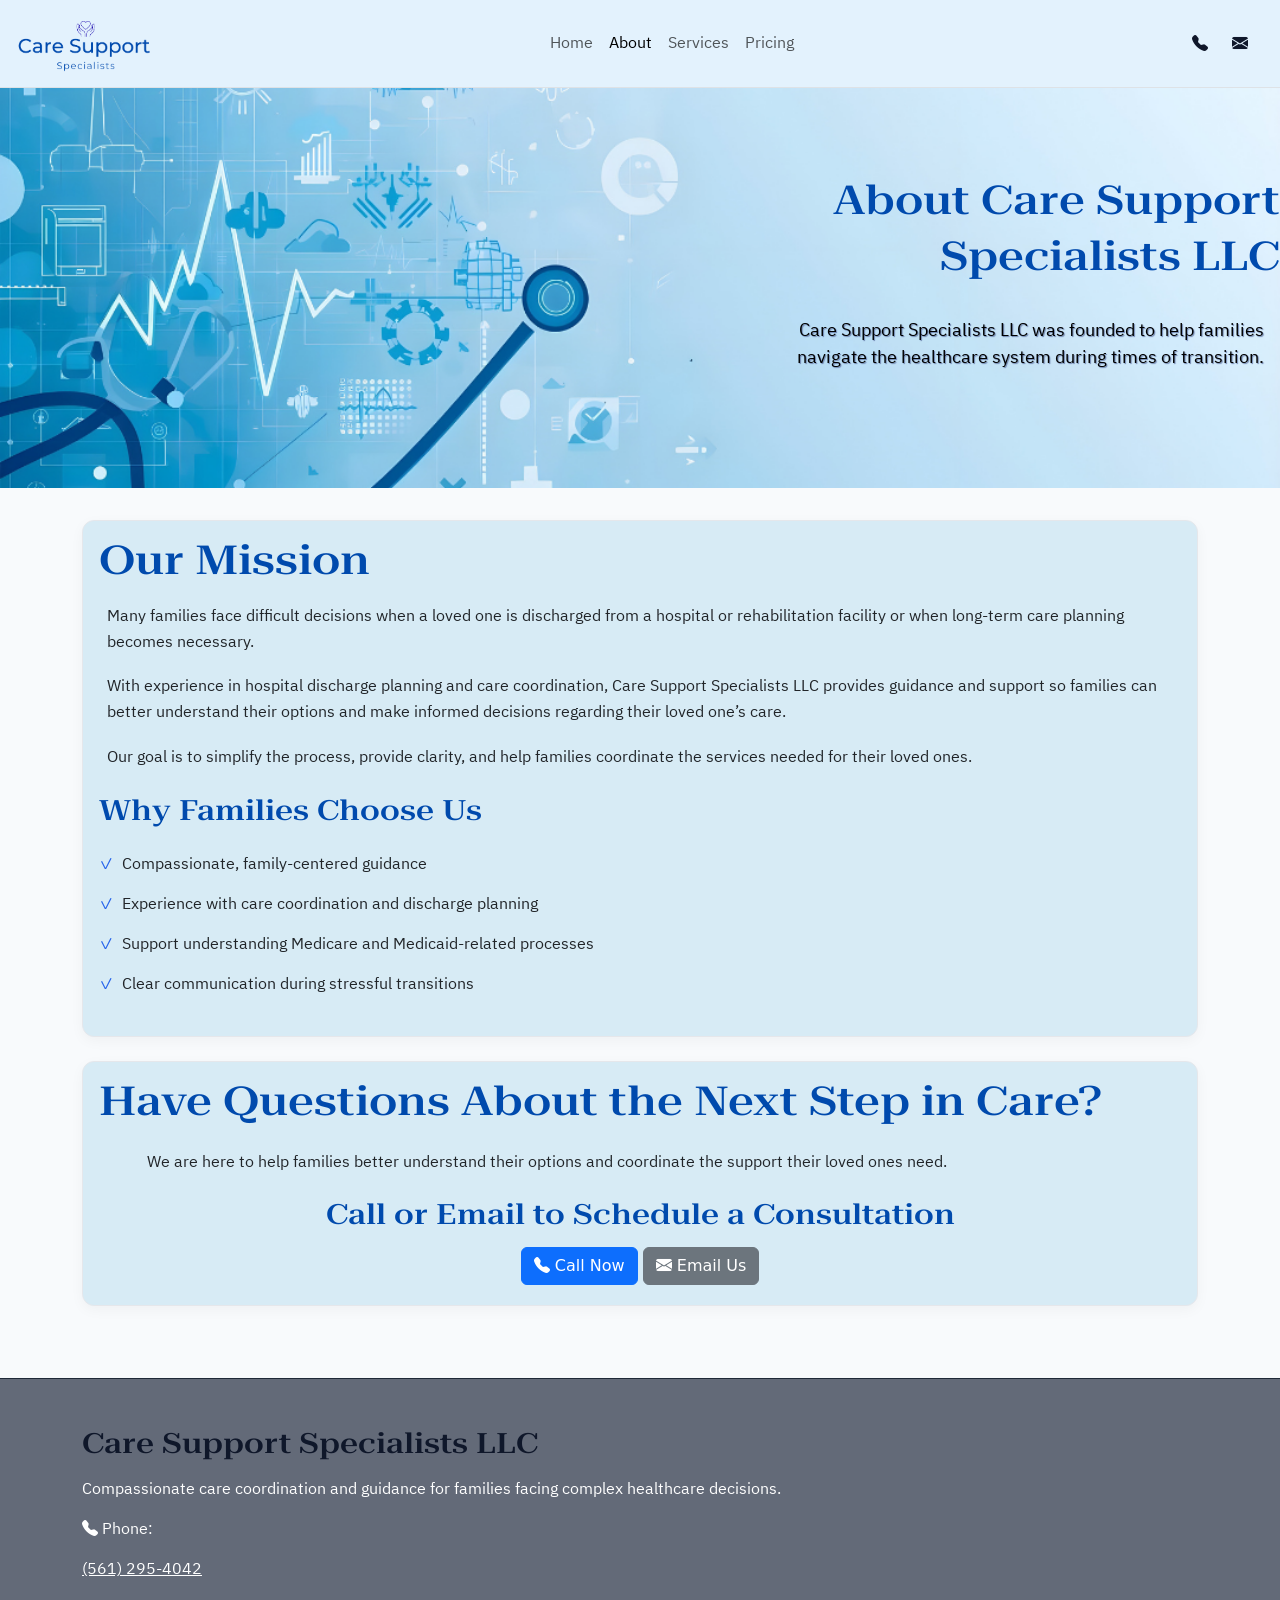
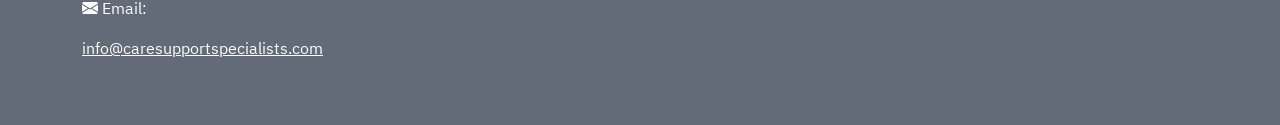
<file: docs/about.html>
<html lang="en">
<head>
  <meta charset="UTF-8" />
  <meta name="viewport" content="width=device-width, initial-scale=1.0" />
  <title>About | Care Support Specialists LLC</title>
  <link
  href="https://cdn.jsdelivr.net/npm/bootstrap@5.3.8/dist/css/bootstrap.min.css"
  rel="stylesheet">
  <link rel="stylesheet" href="https://cdn.jsdelivr.net/npm/bootstrap-icons@1.13.1/font/bootstrap-icons.min.css">
  <link href="https://fonts.googleapis.com/css2?family=IBM+Plex+Sans+Devanagari:wght@100;200;300;400;500;600;700&family=Noto+Kufi+Arabic:wght@100..900&family=Roboto+Serif:ital,opsz,wdth,wght,GRAD@0,8..144,140.8,564,-50;1,8..144,140.8,564,-50&display=swap" rel="stylesheet">
  <link
    rel="stylesheet"
    href="https://cdnjs.cloudflare.com/ajax/libs/animate.css/4.1.1/animate.min.css"
  />
  <link rel="stylesheet" href="assets/css/styles.css" />
</head>
<body>
  <header class="site-header sticky-top">
    <nav class="navbar navbar-expand-lg custom-navbar border-bottom">
      <div class="container-fluid d-flex align-items-center">

        <a class="navbar-brand me-auto" href="index.html">
          <img src="assets/images/logo/careSupportSpecialistWordmarkLogo.png" alt="Logo" class="brand-logo">
        </a>

        <div class="d-flex align-items-center order-lg-3">
          <div class="nav-phone-icon me-3">
            <a href="tel:15612954042" class="nav-link"><i class="bi bi-telephone-fill"></i></a>
          </div>
          <div class="nav-mail-icon me-3">
            <a href="mailto:info@caresupportspecialists.com" class="nav-link"><i class="bi bi-envelope-fill"></i></a>
          </div>
          <button class="navbar-toggler" type="button" data-bs-toggle="collapse" data-bs-target="#mainNav">
            <span class="navbar-toggler-icon"></span>
          </button>
        </div>

        <div class="collapse navbar-collapse justify-content-center text-end order-lg-2" id="mainNav">
          <ul class="navbar-nav">
            <li class="nav-item"><a class="nav-link" href="index.html">Home</a></li>
            <li class="nav-item"><a class="nav-link active" href="about.html">About</a></li>
            <li class="nav-item"><a class="nav-link" href="services.html">Services</a></li>
            <li class="nav-item"><a class="nav-link" href="pricing.html">Pricing</a></li>
          </ul>
        </div>

      </div>
    </nav>
  </header>

  <section>
    <div class="d-flex flex-column align-items-end justify-content-center text-end about">
      <div class="banner">
        <h1 class="animate__animated animate__slideInRight ms-auto">About Care Support Specialists LLC</h1>
        <p class="ms-auto mr-1 animate__animated animate__slideInRight animate__delay-1s">
          Care Support Specialists LLC was founded to help families navigate the healthcare system during times of transition.        
        </p>
      </div>
    </div>
  </section>
  <div class="container">
    <div class="row">
      <div class="col-xxl-12 col-xl-12 col-md-12 col-sm-12 col-12 mb-4 reveal-on-scroll">
        <div class="card">
          <div class="card-body">
            <h1>Our Mission</h1>
            <div class="mission-statement ms-2 mb-4">
              <p class="card-text">
                Many families face difficult decisions when a loved one is discharged from a hospital or rehabilitation facility or when long-term care planning becomes necessary.
              </p>
              <p class="card-text">
                With experience in hospital discharge planning and care coordination, Care Support Specialists LLC provides guidance and support so families can better understand their options and make informed decisions regarding their loved one’s care.
              </p>
              <p class="card-text">
                Our goal is to simplify the process, provide clarity, and help families coordinate the services needed for their loved ones.
              </p>
            </div>
            <h3>Why Families Choose Us</h3>
            <ul class="list-unstyled">
              <li>Compassionate, family-centered guidance</li>
              <li>Experience with care coordination and discharge planning</li>
              <li>Support understanding Medicare and Medicaid-related processes</li>
              <li>Clear communication during stressful transitions</li>
            </ul>
          </div>
        </div>
      </div>
      
      <div class="col-xxl-12 col-xl-12 col-md-12 col-sm-12 col-12 mb-4 reveal-on-scroll">
        <div class="card">
          <div class="card-body">
            <h1>Have Questions About the Next Step in Care?</h1>
            <p class="px-lg-5 px-md-5 mb-4 mt-4">
              We are here to help families better understand their options and coordinate the support their loved ones need.
            </p>
            <div class="text-center">
              <h3>Call or Email to Schedule a Consultation</h3>
              <a href="tel:15612954042" class="btn btn-primary mb-1">
                <i class="bi bi-telephone-fill"></i>
                Call Now
              </a>
              <a href="mailto:info@caresupportspecialists.com" class="btn btn-secondary mb-1">
                <i class="bi bi-envelope-fill"></i>
                Email Us
              </a>
            </div>
          </div>
        </div>
      </div>
    </div>
  </div>

  <footer>
    <div class="container">
      <h3>Care Support Specialists LLC</h3>
      <p>Compassionate care coordination and guidance for families facing complex healthcare decisions.</p>
      <p>
        <i class="bi bi-telephone-fill"></i>
        Phone:
      </p>
      <p>
        <a href="tel:15612954042">(561) 295-4042</a>
      </p>
      <p>
        <i class="bi bi-envelope-fill"></i>
        Email:
      </p>
      <p>
        <a href="mailto:info@caresupportspecialists.
        com">info@caresupportspecialists.com</a>
      </p>
      </p>
      <!-- <p>
        <i class="bi bi-geo-alt-fill"></i>
        <strong>Address:</strong> 123 Main Street, Suite 100, Anytown, FL 12345
      </p> -->
    </div>
  </footer>
  <script src="https://cdn.jsdelivr.net/npm/bootstrap@5.3.8/dist/js/bootstrap.bundle.min.js"></script>
  <script src="assets/js/main.js"></script>
</body>
</html>
</file>
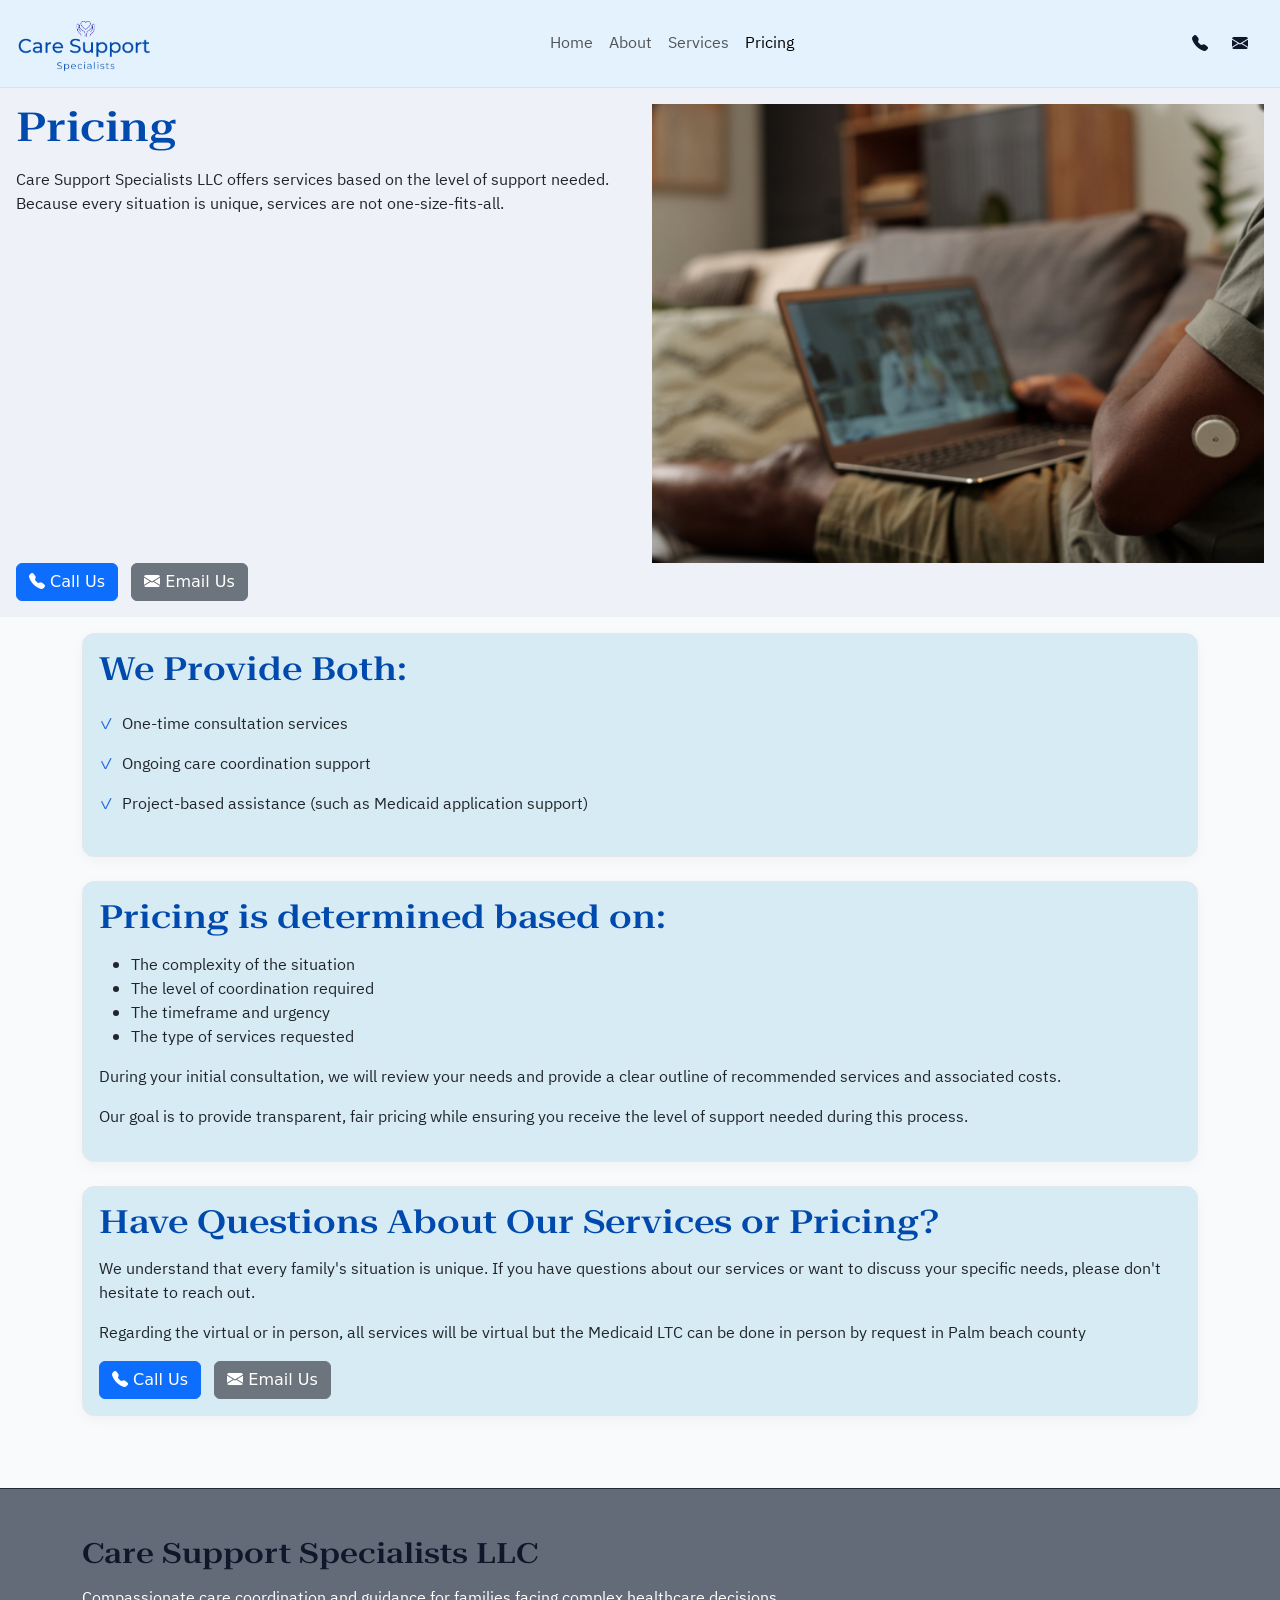
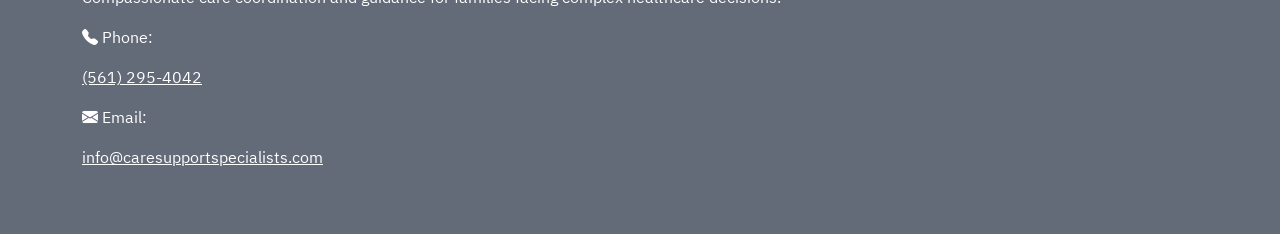
<file: docs/pricing.html>
<html lang="en">
<head>
  <meta charset="UTF-8" />
  <meta name="viewport" content="width=device-width, initial-scale=1.0" />
  <title>Care Support Specialists LLC | Care Coordination & Healthcare Transition Support</title>
  <!-- bootstrap and bi icon -->
  <link href="https://cdn.jsdelivr.net/npm/bootstrap@5.3.8/dist/css/bootstrap.min.css" rel="stylesheet">
  <link rel="stylesheet" href="https://cdn.jsdelivr.net/npm/bootstrap-icons@1.13.1/font/bootstrap-icons.min.css">
  <!-- google fonts -->
  <link rel="preconnect" href="https://fonts.googleapis.com">
  <link rel="preconnect" href="https://fonts.gstatic.com" crossorigin>
  <link href="https://fonts.googleapis.com/css2?family=IBM+Plex+Sans+Devanagari:wght@100;200;300;400;500;600;700&family=Noto+Kufi+Arabic:wght@100..900&family=Roboto+Serif:ital,opsz,wdth,wght,GRAD@0,8..144,140.8,564,-50;1,8..144,140.8,564,-50&display=swap" rel="stylesheet">
  <link
    rel="stylesheet"
    href="https://cdnjs.cloudflare.com/ajax/libs/animate.css/4.1.1/animate.min.css"
  />
<!-- local styles -->
  <link rel="stylesheet" href="assets/css/styles.css" />
</head>
<body>
<header class="site-header sticky-top">
  <nav class="navbar navbar-expand-lg custom-navbar border-bottom">
    <div class="container-fluid d-flex align-items-center">
      
      <!-- 1. Logo on the left -->
      <a class="navbar-brand me-auto" href="index.html">
        <img src="assets/images/logo/careSupportSpecialistWordmarkLogo.png" alt="Logo" class="brand-logo">
      </a>

      <!-- 2. Icons on the right (Desktop) / Toggler (Mobile) -->
      <div class="d-flex align-items-center order-lg-3">
        <div class="nav-phone-icon me-3">
          <a href="tel:15612954042" class="nav-link"><i class="bi bi-telephone-fill"></i></a>
        </div>
        <div class="nav-mail-icon me-3">
          <a href="mailto:info@caresupportspecialists.com" class="nav-link"><i class="bi bi-envelope-fill"></i></a>
        </div>
        <button class="navbar-toggler" type="button" data-bs-toggle="collapse" data-bs-target="#mainNav">
          <span class="navbar-toggler-icon"></span>
        </button>
      </div>

      <!-- 3. Nav Links Centered (Moves below border on mobile because it's outside the d-flex container) -->
      <div class="collapse navbar-collapse justify-content-center text-end order-lg-2" id="mainNav">
        <ul class="navbar-nav">
          <li class="nav-item"><a class="nav-link" href="index.html">Home</a></li>
          <li class="nav-item"><a class="nav-link" href="about.html">About</a></li>
          <li class="nav-item"><a class="nav-link" href="services.html">Services</a></li>
          <li class="nav-item"><a class="nav-link active" href="pricing.html">Pricing</a></li>
        </ul>
      </div>

    </div>
  </nav>
</header>


  <section>
    <div class="pricing-first-header-section">
      <div class="row">
        <div class="col">
          <h1>Pricing</h1>
          <p>
            Care Support Specialists LLC offers services based on the level of support needed. Because every situation is unique, services are not one-size-fits-all.
          </p>
        </div>
        <div class="call-to-action-pricing-buttons col">
          <img src="assets/images/medicalStockSeries/virtualMeeting.png" alt="Logo" class="pricing-header-img">
        </div>
      </div>
        <a href="tel:15612954042" class="btn btn-primary me-2">
          <i class="bi bi-telephone-fill"></i>
          Call Us
        </a>
        <a href="mailto:info@caresupportspecialists.com" class="btn btn-secondary">
          <i class="bi bi-envelope-fill"></i>
          Email Us
        </a>
    </div>
  </section>

  <section class="pricing-table-section container">
    <div class="row">
      <div class="col-md-12 col-sm-12 col-12 mb-4 reveal-on-scroll">
        <div class="card pricing-table-card">
          <div class="card-body">
            <h2>We Provide Both:</h2>
            <ul class="list-unstyled">
              <li>One-time consultation services</li>
              <li>Ongoing care coordination support</li>
              <li>Project-based assistance (such as Medicaid application support)</li>
            </ul>
          </div>
        </div>
      </div>
      <div class="col-md-12 col-sm-12 col-12 mb-4 reveal-on-scroll">
        <div class="card pricing-table-card">
          <div class="card-body">
            <h2>Pricing is determined based on:</h2>
            <ul class="pricing-second-section-list">
              <li>The complexity of the situation</li>
              <li>The level of coordination required</li>
              <li>The timeframe and urgency</li>
              <li>The type of services requested</li>
            </ul>
            <p>
              During your initial consultation, we will review your needs and provide a clear outline of recommended services and associated costs.
            </p>
            <p>
              Our goal is to provide transparent, fair pricing while ensuring you receive the level of support needed during this process.
            </p>
          </div>
        </div>
      </div>
      <div class="col-md-12 col-sm-12 col-12 mb-4 reveal-on-scroll">
        <div class="card pricing-table-card">
          <div class="card-body">
            <h2>Have Questions About Our Services or Pricing?</h2>
            <p>
              We understand that every family's situation is unique. If you have questions about our services or want to discuss your specific needs, please don't hesitate to reach out.
            </p>
            <p>
              Regarding the virtual or in person, all services will be virtual but the Medicaid LTC can be done in person by request in Palm beach county 
            </p>
            <a href="tel:15612954042" class="btn btn-primary me-2">
              <i class="bi bi-telephone-fill"></i>
              Call Us
            </a>
            <a href="mailto:info@caresupportspecialists.com" class="btn btn-secondary">
              <i class="bi bi-envelope-fill"></i>
              Email Us
            </a>
          </div>
        </div>
      </div>
    </div>
  </section>

  <footer>
    <div class="container">
      <h3>Care Support Specialists LLC</h3>
      <p>Compassionate care coordination and guidance for families facing complex healthcare decisions.</p>
      <p>
        <i class="bi bi-telephone-fill"></i>
        Phone:
      </p>
      <p>
        <a href="tel:15612954042">(561) 295-4042</a>
      </p>
      <p>
        <i class="bi bi-envelope-fill"></i>
        Email:
      </p>
      <p>
        <a href="mailto:info@caresupportspecialists.
        com">info@caresupportspecialists.com</a>
      </p>
      </p>
      <!-- <p>
        <i class="bi bi-geo-alt-fill"></i>
        <strong>Address:</strong> 123 Main Street, Suite 100, Anytown, FL 12345
      </p> -->
    </div>
  </footer>
  <script src="https://cdn.jsdelivr.net/npm/bootstrap@5.3.8/dist/js/bootstrap.bundle.min.js"></script>
  <script src="assets/js/main.js"></script>
</body>
</html>
</file>
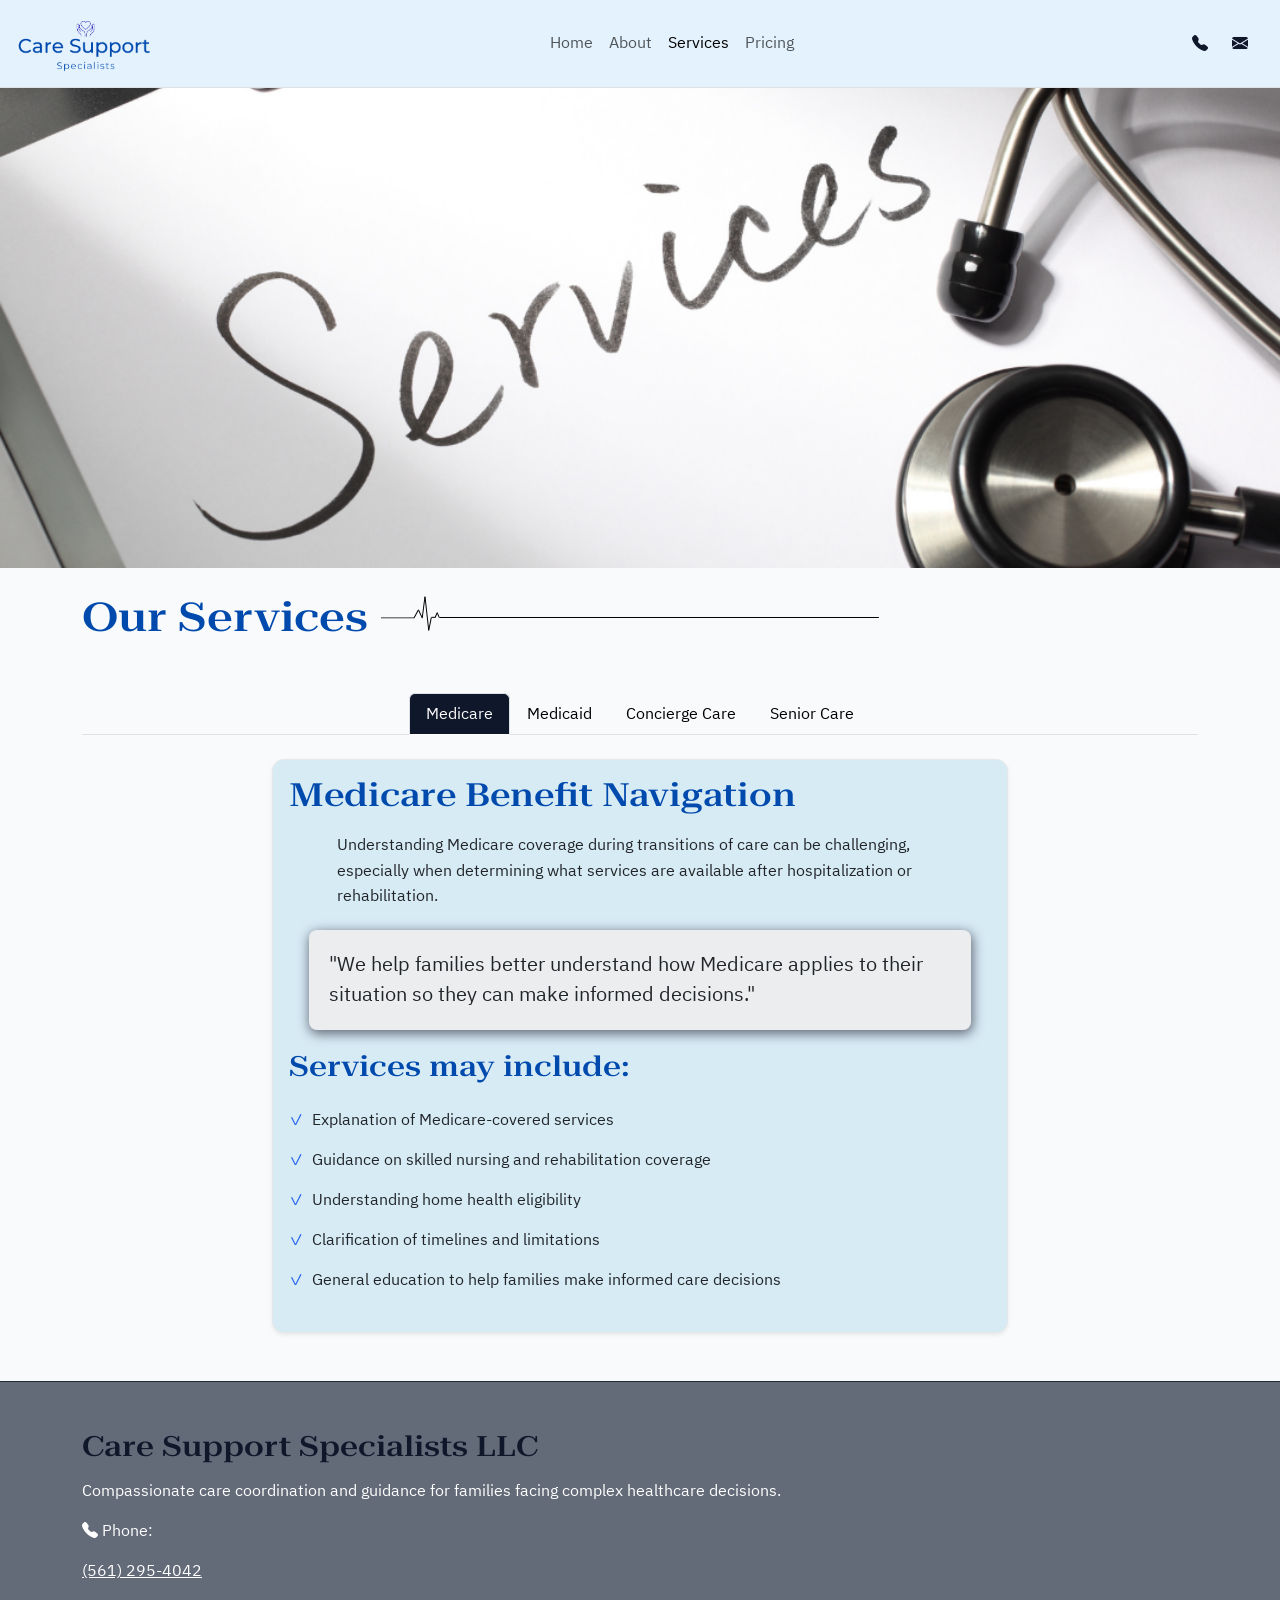
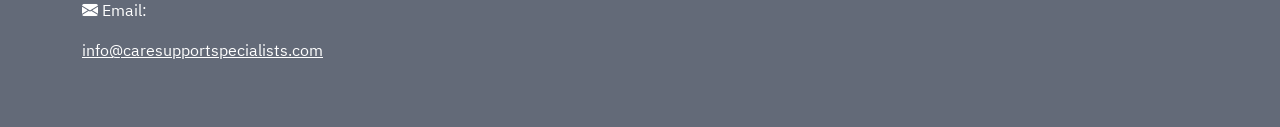
<file: docs/services.html>
<html lang="en">
<head>
  <meta charset="UTF-8" />
  <meta name="viewport" content="width=device-width, initial-scale=1.0" />
  <title>Services | Care Support Specialists LLC</title>
  <link
  href="https://cdn.jsdelivr.net/npm/bootstrap@5.3.8/dist/css/bootstrap.min.css"
  rel="stylesheet">
  <link rel="stylesheet" href="https://cdn.jsdelivr.net/npm/bootstrap-icons@1.13.1/font/bootstrap-icons.min.css">
  <link href="https://fonts.googleapis.com/css2?family=IBM+Plex+Sans+Devanagari:wght@100;200;300;400;500;600;700&family=Noto+Kufi+Arabic:wght@100..900&family=Roboto+Serif:ital,opsz,wdth,wght,GRAD@0,8..144,140.8,564,-50;1,8..144,140.8,564,-50&display=swap" rel="stylesheet">
  <link
    rel="stylesheet"
    href="https://cdnjs.cloudflare.com/ajax/libs/animate.css/4.1.1/animate.min.css"
  />
  <link rel="stylesheet" href="assets/css/styles.css" />
</head>
<body>
  <header class="site-header sticky-top">
    <nav class="navbar navbar-expand-lg custom-navbar border-bottom">
      <div class="container-fluid d-flex align-items-center">

        <a class="navbar-brand me-auto" href="index.html">
          <img src="assets/images/logo/careSupportSpecialistWordmarkLogo.png" alt="Logo" class="brand-logo">
        </a>

        <div class="d-flex align-items-center order-lg-3">
          <div class="nav-phone-icon me-3">
            <a href="tel:15612954042" class="nav-link"><i class="bi bi-telephone-fill"></i></a>
          </div>
          <div class="nav-mail-icon me-3">
            <a href="mailto:info@caresupportspecialists.com" class="nav-link"><i class="bi bi-envelope-fill"></i></a>
          </div>
          <button class="navbar-toggler" type="button" data-bs-toggle="collapse" data-bs-target="#mainNav">
            <span class="navbar-toggler-icon"></span>
          </button>
        </div>

        <div class="collapse navbar-collapse justify-content-center text-end order-lg-2" id="mainNav">
          <ul class="navbar-nav">
            <li class="nav-item"><a class="nav-link" href="index.html">Home</a></li>
            <li class="nav-item"><a class="nav-link" href="about.html">About</a></li>
            <li class="nav-item"><a class="nav-link active" href="services.html">Services</a></li>
            <li class="nav-item"><a class="nav-link" href="pricing.html">Pricing</a></li>
          </ul>
        </div>

      </div>
    </nav>
  </header>
  <!-- banner -->
  <div class="services-banner-container mb-2">
    <img src="assets/images/medicalStockSeries/servicesBannerImage.png" alt="Services Page Banner Image" >
  </div>

  <div class="container">
    <!-- header -->
<div class="services-main-header">
  <h1 class="animate__animated animate__fadeIn mb-0">Our Services</h1>

  <div class="services-divider-wrap animate__animated animate__fadeIn animate__delay-1s animate__slower">
    <img
      src="assets/images/medicalStockSeries/EKGDividerLineImageSelfMade.svg"
      alt="EKG divider"
      class="services-divider"
    >
  </div>
</div>
    <!-- Bootstrap Tabs -->
    <ul class="nav nav-tabs justify-content-center mb-4" id="myTab" role="tablist">
      <li class="nav-item" role="presentation">
        <button class="nav-link active" id="medicare-tab" data-bs-toggle="tab" data-bs-target="#medicare" type="button" role="tab">Medicare</button>
      </li>
      <li class="nav-item" role="presentation">
        <button class="nav-link" id="medicaid-tab" data-bs-toggle="tab" data-bs-target="#medicaid" type="button" role="tab">Medicaid</button>
      </li>
      <li class="nav-item" role="presentation">
        <button class="nav-link" id="concierge-tab" data-bs-toggle="tab" data-bs-target="#concierge" type="button" role="tab">Concierge Care</button>
      </li>
      <li class="nav-item" role="presentation">
        <button class="nav-link" id="senior-tab" data-bs-toggle="tab" data-bs-target="#senior" type="button" role="tab">Senior Care</button>
      </li>
    </ul>
        <!-- End Bootstrap Tabs -->

        <!-- Tab Content -->
    <div class="tab-content" id="myTabContent">
      <div class="tab-pane fade show active" id="medicare" role="tabpanel" aria-labelledby="medicare-tab">
        <div class="row justify-content-center">
          <div class="col-lg-10 col-xl-8">
            <div class="card shadow-sm">
              <div class="card-body">
                <h2>Medicare Benefit Navigation</h2>
                <p class="card-text px-md-5">
                  Understanding Medicare coverage during transitions of care can be challenging, especially when determining what services are available after hospitalization or rehabilitation.
                </p>
                <p class="speech-bubble">
                  "We help families better understand how Medicare applies to their situation so they can make informed decisions."
                </p>
                <h3>Services may include:</h3>
                <ul class="list-unstyled">
                  <li>Explanation of Medicare-covered services</li>
                  <li>Guidance on skilled nursing and rehabilitation coverage</li>
                  <li>Understanding home health eligibility</li>
                  <li>Clarification of timelines and limitations</li>
                  <li>General education to help families make informed care decisions</li>
                </ul>
              </div>
            </div>
          </div>
        </div>
      </div>

      <div class="tab-pane fade" id="medicaid" role="tabpanel" aria-labelledby="medicaid-tab">
        <div class="row justify-content-center">
          <div class="col-lg-10 col-xl-8">
            <div class="card shadow-sm">
              <div class="card-body">
                <h2>Medicaid Long-Term Care Application Support</h2>
                <p class="card-text px-md-5">
                  Applying for Medicaid long-term care involves <strong>strict</strong> documentation requirements and eligibility guidelines. Many families feel overwhelmed by the process.
                </p>
                <h3>Support may include:</h3>
                <ul class="list-unstyled">
                  <li>Preliminary eligibility discussion</li>
                  <li>Explanation of income and asset considerations</li>
                  <li>Document checklist and organization support</li>
                  <li>Assistance preparing application information</li>
                  <li>Guidance on common delays and how to avoid them</li>
                  <li>Follow-up coordination throughout the review process</li>
                </ul>
              </div>
            </div>
          </div>
        </div>
      </div>

      <div class="tab-pane fade" id="concierge" role="tabpanel" aria-labelledby="concierge-tab">
        <div class="row justify-content-center">
          <div class="col-lg-10 col-xl-8">
            <div class="card shadow-sm">
              <div class="card-body">
                <h2>Concierge Care Services</h2>
                <p class="card-text px-md-5">
                  Our concierge care coordination service provides ongoing, hands-on support for families who need consistent assistance managing care.
                </p>
                <!-- New Nested Row for the Two Cards -->
                <div class="row g-4"> 
                  
                  <!-- Column 1: Ideal Families -->
                  <div class="col-md-6">
                    <div class="card h-100"> 
                      <div class="card-body sub-card-body">
                        <i class="bi bi-geo-alt-fill geo-icon"></i>
                        <h4 class="sub-card-title">This service is ideal for families who:</h4>
                        <ul class="list-unstyled mb-0">
                          <li>Live out of town</li>
                          <li>Have demanding schedules</li>
                          <li>Need ongoing coordination support</li>
                        </ul>
                      </div>
                    </div>
                  </div>

                  <!-- Column 2: Services Included -->
                  <div class="col-md-6">
                    <div class="card h-100">
                      <div class="card-body sub-card-body">
                        <i class="bi bi-clipboard2-heart-fill clipboard-icon"></i>
                        <h4 class="sub-card-title">Services may include:</h4>
                        <ul class="list-unstyled mb-0">
                          <li>Appointment coordination</li>
                          <li>Communication support</li>
                          <li>Transportation assistance</li>
                          <li>Organizing care plans</li>
                          <li>Ongoing check-ins</li>
                        </ul>
                      </div>
                    </div>
                  </div>

                </div> <!-- End Nested Row -->
              </div>
            </div>
          </div>
        </div>
      </div>

      <div class="tab-pane fade" id="senior" role="tabpanel" aria-labelledby="senior-tab">
        <div class="row justify-content-center">
          <div class="col-lg-10 col-xl-8">
            <div class="card shadow-sm">
              <div class="card-body">
                <h2>Senior Care Transitions & Placement Guidance</h2>
                <p class="card-text px-md-5">
                  Choosing the appropriate level of care can feel overwhelming, especially under time pressure.
                  We help families understand their options and coordinate next steps.
                </p>
                <h3>Support may include:</h3>
                <ul class="list-unstyled">
                  <li>Discharge planning guidance</li>
                  <li>Assisted living and care option exploration</li>
                  <li>Coordination of placement transitions</li>
                  <li>Communication support with facilities</li>
                  <li>Guidance through decision-making process</li>
                </ul>
              </div>
            </div>
          </div>
        </div>
      </div>
    </div>
        <!-- End Tab Content -->
  </div>
  
  <footer>
    <div class="container">
      <h3>Care Support Specialists LLC</h3>
      <p>Compassionate care coordination and guidance for families facing complex healthcare decisions.</p>
      <p>
        <i class="bi bi-telephone-fill"></i>
        Phone:
      </p>
      <p>
        <a href="tel:15612954042">(561) 295-4042</a>
      </p>
      <p>
        <i class="bi bi-envelope-fill"></i>
        Email:
      </p>
      <p>
        <a href="mailto:info@caresupportspecialists.
        com">info@caresupportspecialists.com</a>
      </p>
      </p>
      <!-- <p>
        <i class="bi bi-geo-alt-fill"></i>
        <strong>Address:</strong> 123 Main Street, Suite 100, Anytown, FL 12345
      </p> -->
    </div>
  </footer>
  <script src="https://cdn.jsdelivr.net/npm/bootstrap@5.3.8/dist/js/bootstrap.bundle.min.js"></script>
  <script src="assets/js/main.js"></script>
</body>
</html>
</file>
<file: docs/assets/css/styles.css>
/* HTML Defaults */
* {
  box-sizing: border-box;
  margin: 0;
  padding: 0;
}

html {
  scroll-behavior: smooth;
}

body {
  background-color: #f8fafc;
}


/* End HTML Defaults */

/* Navigation */

.navbar {
  background-color: #e3f2fd;
}

.navbar-toggler {
  border: none;
  padding: 0.05rem 0.05rem;
  font-size: 0.875rem;
}

.navbar-toggler:focus {
  outline: none;
  box-shadow: none;
}

.brand-logo {
  height: auto;
  width: 9rem;
  margin-top: 0.5rem;
}

.nav-phone-icon, .nav-mail-icon {
  color: #0f172a;
  padding: 0.25rem;
  border-radius: 0.6rem;
  display: inline-flex;
}

/* End Nav */


a {
  color: inherit;
  text-decoration: none;
}

h1,
h2,
h3 {
  color: #004aad;
  margin-bottom: 1rem;
  font-family: "Roboto Serif", serif;
  font-optical-sizing: auto;
  font-weight: 564;
  font-style: normal;
  font-variation-settings:
    "wdth" 140,
    "GRAD" -50;
}

li {
  font-family: "IBM Plex Sans Devanagari", sans-serif;
  font-optical-sizing: auto;
  font-style: normal;
}

p {
  margin-bottom: 1rem;
  font-family: "IBM Plex Sans Devanagari", sans-serif;
  font-optical-sizing: auto;
  font-style: normal;
}

.card {
  background: #d7ebf5;
  border-radius: 0.75rem;
  border: 1px solid #e5e7eb;
  box-shadow: 0 4px 14px rgba(0, 0, 0, 0.04);
}

footer {
  background: #636a78;
  color: #ffffff;
  padding: 3rem 0;
  margin-top: 3rem;
  border-top: #1f2937 solid 1px;
  display: flex;
}

footer h3 {
  color: #0f172a;
  margin-bottom: 1rem;
}

footer p {
  color: #ffffff;
}

footer a {
  color: #ffffff;
  text-decoration: underline;
}

footer a:hover {
  color: #2563eb;
}

/* Home Page Overrides */
.hero {
  background-image: url('../images/medicalStockSeries/1.png');
  background-position: center;
  background-size: cover;
  margin-bottom: 2rem;
}

.hero h1 {
  max-width: 14ch;
  line-height: 4rem;
  color: #042047;
  text-shadow: 1px 1px gray;
}

@media (max-width: 768px) {
  .hero h1 {
    line-height: 3rem;
  }
}

.hero p {
  font-size: 1.1rem;
  margin-bottom: 1.5rem;
  background: #ecedee;
  opacity: 100%;
  border-radius: 0.5rem 0rem 0rem 0.5rem;
  color: black;
  padding: 1rem;
  max-width: 30ch;
  font-family: "IBM Plex Sans Devanagari", sans-serif ;
}

@media (max-width: 768px) {
  .hero p {
    max-width: 20ch;
  }
}
/* End Home Page Overrides */

/* About Page Overrides */

.about {
  background-image: url('../images/medicalStockSeries/2.png');
  background-position: center;
  background-size: cover;
  height: 400px;
  padding: 2rem 0;
  /* display: grid; */
  /* justify-content: center; */
  margin-bottom: 2rem;
}

.banner h1{
  /* margin-right: 1rem; */
  max-width: 20ch;
  line-height: 3.5rem;
}

@media (max-width: 320px) {
  .banner h1 {
    line-height: 2.5rem;
    max-width: 18ch;
  }
}

.banner p {
  padding: 1rem;
  color: #000000;
  width: 55%;
  text-shadow: 1px 1px 1px #6a7fac;
  font-size: 18px;
}

.reveal-on-scroll {
  opacity: 0;
  transform: translateY(30px);
  transition: all 0.8s ease-out;
}

.reveal-on-scroll.is-visible {
  opacity: 1;
  transform: translateY(0);
  animation: fadeIn 1s both; 
}

/* End About Page overrides */

/* Services Page Overrides */
.services-banner-container {
  width: 100%;
  overflow: hidden;
  line-height: 0;
}

/* 2. Mobile Default (Small & Slim) */
.services-banner-container img {
  width: 100%;
  height: 180px;
  object-fit: cover;
  object-position: center; 
  display: block;
}

/* 3. Tablet (Medium) */
@media (min-width: 768px) {
  .services-banner-container img {
    height: 320px;    /* Slightly taller for tablets */
  }
}

/* 4. Laptop/Desktop (Large) */
@media (min-width: 1024px) {
  .services-banner-container img {
    height: 30rem;
    object-position: center 70%;
  }
}

.services-main-header {
  display: flex;
  align-items: center;
  gap: 0.75rem;
  width: 100%;
  margin-bottom: 2rem;
}

.services-main-header h1 {
  margin: 0;
  white-space: nowrap;
}

.services-divider-wrap {
  min-width: 0;
  overflow: hidden;
  display: flex;
  align-items: center;
}

.services-divider {
  display: block;
}

@media (min-width: 768px) and (max-width: 991.98px) {
  .services-main-header {
    gap: 0.5rem;
  }

  .services-main-header h1 {
    font-size: 2.1rem;
  }

  .services-divider {
    min-width: 250px;
  }
}

#myTab .nav-link{
  color: #000000
}

#myTab .nav-link.active{
  color: #ffffff;
  background-color: #0f172a;
}
pricing-second-section-list

.card-body h2, h3{
  color: #004aad
}

.speech-bubble {
  background: #ecedee;
  border-radius: 0.5rem;
  padding: 20px;
  margin: 20px;
  box-shadow: 1px 3px 12px 1px #636a78;
  font-family: "IBM Plex Sans Devanagari", sans-serif;
  font-size: 20px;
}


.sub-card-title {
  font-weight: bold;
}

.card-text{
  max-width: none;
  line-height: 1.6rem;
  margin-top: 1.2rem;
  
}

.sub-card-body {
  background-color: #e9eaeb;
  border-radius: 0.75rem;
  font-family: "Roboto Serif", serif;
}

.geo-icon, .clipboard-icon {
  font-size: 3rem;
  justify-content: center;
  margin-bottom: 1.25rem;
  background: linear-gradient(to top, #2563eb, #b4bccf );
  -webkit-background-clip: text; 
  -webkit-text-fill-color: transparent; 
  display: grid;
}

.list-unstyled li::before {
  content: "✓";
  color: #2563eb;
  margin-right: 0.5rem;
  justify-content: left;
  line-height: 2.5rem;
}

/* End Services Page Overrides */

/* Pricing Page Overrides */

.pricing-first-header-section {
  background-color: #eef1f8;
  padding: 1rem;
  margin-bottom: 1rem;
}

.pricing-header-img {
  width: 100%;
  object-fit: cover;
  object-position: center;
}

.pricing-second-section-list{
  list-style-type: disc;
}
/* End Pricing Page Overrides */
</file>
